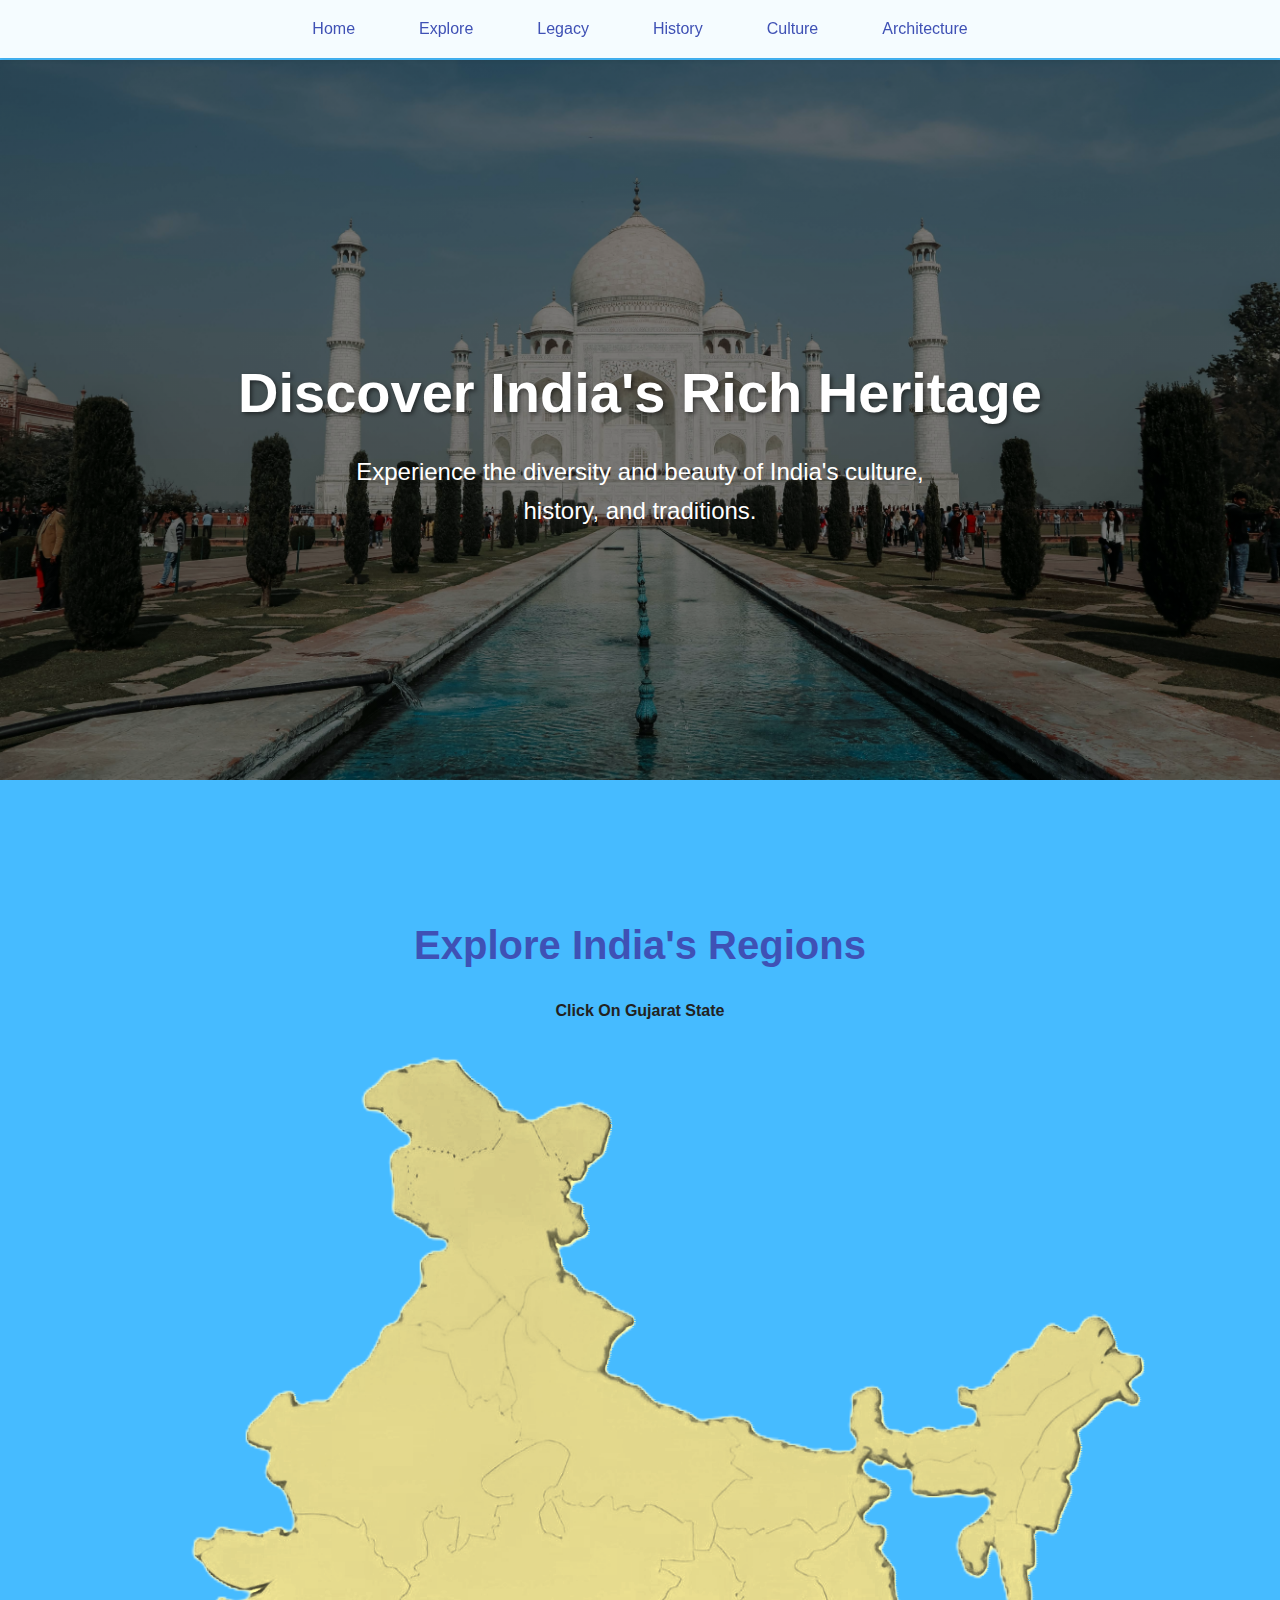
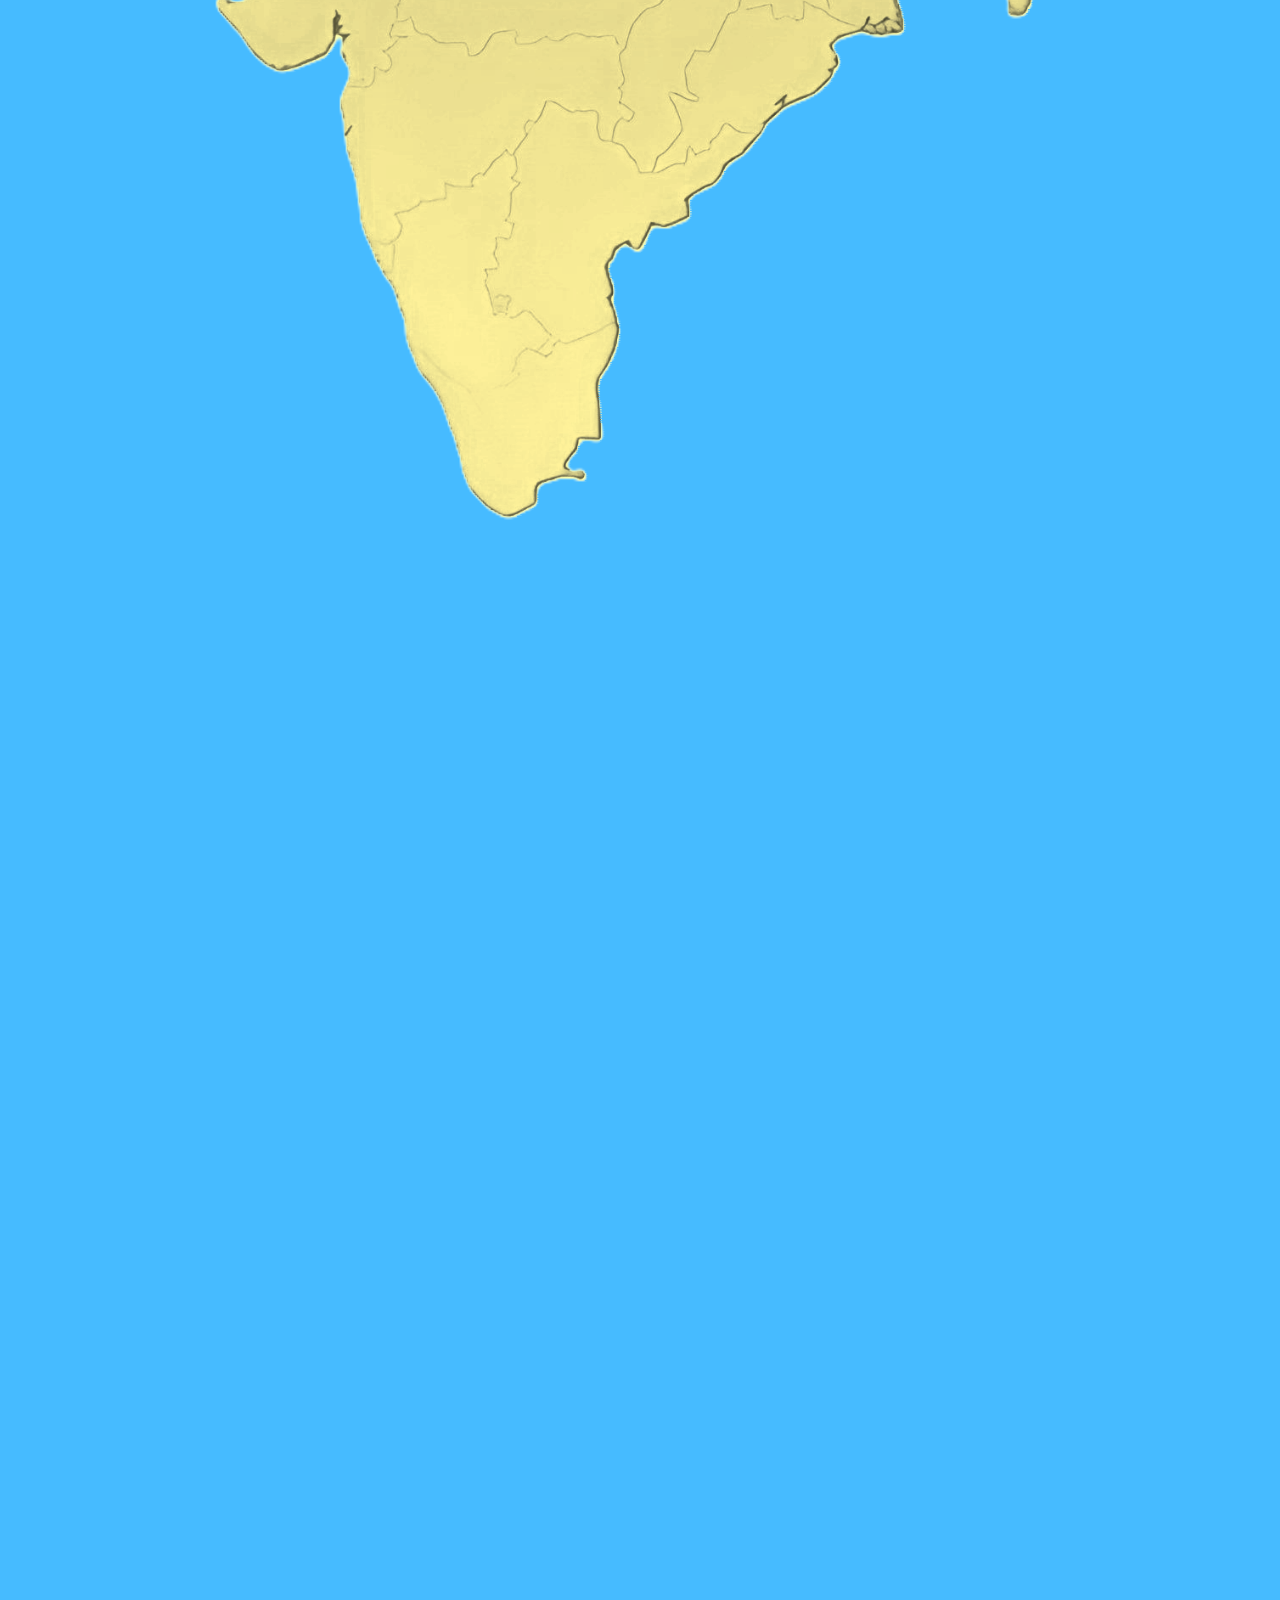
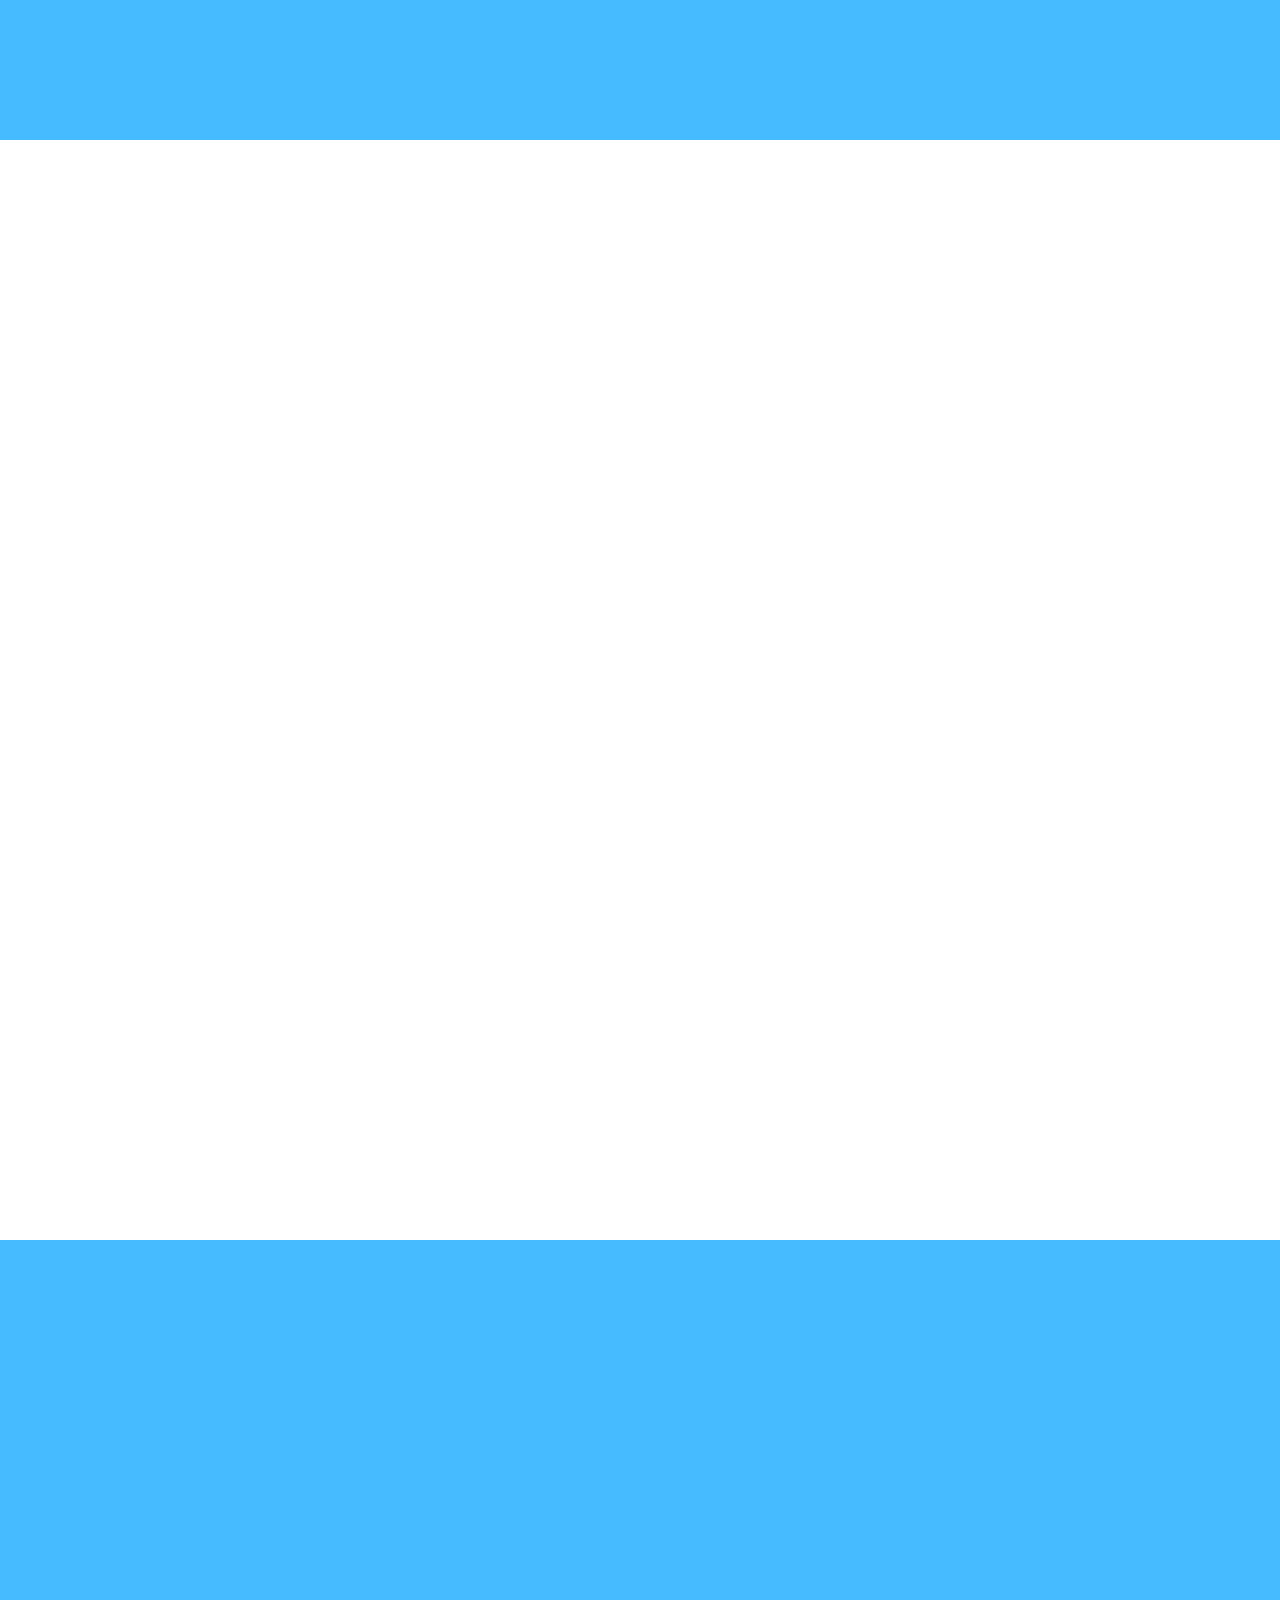
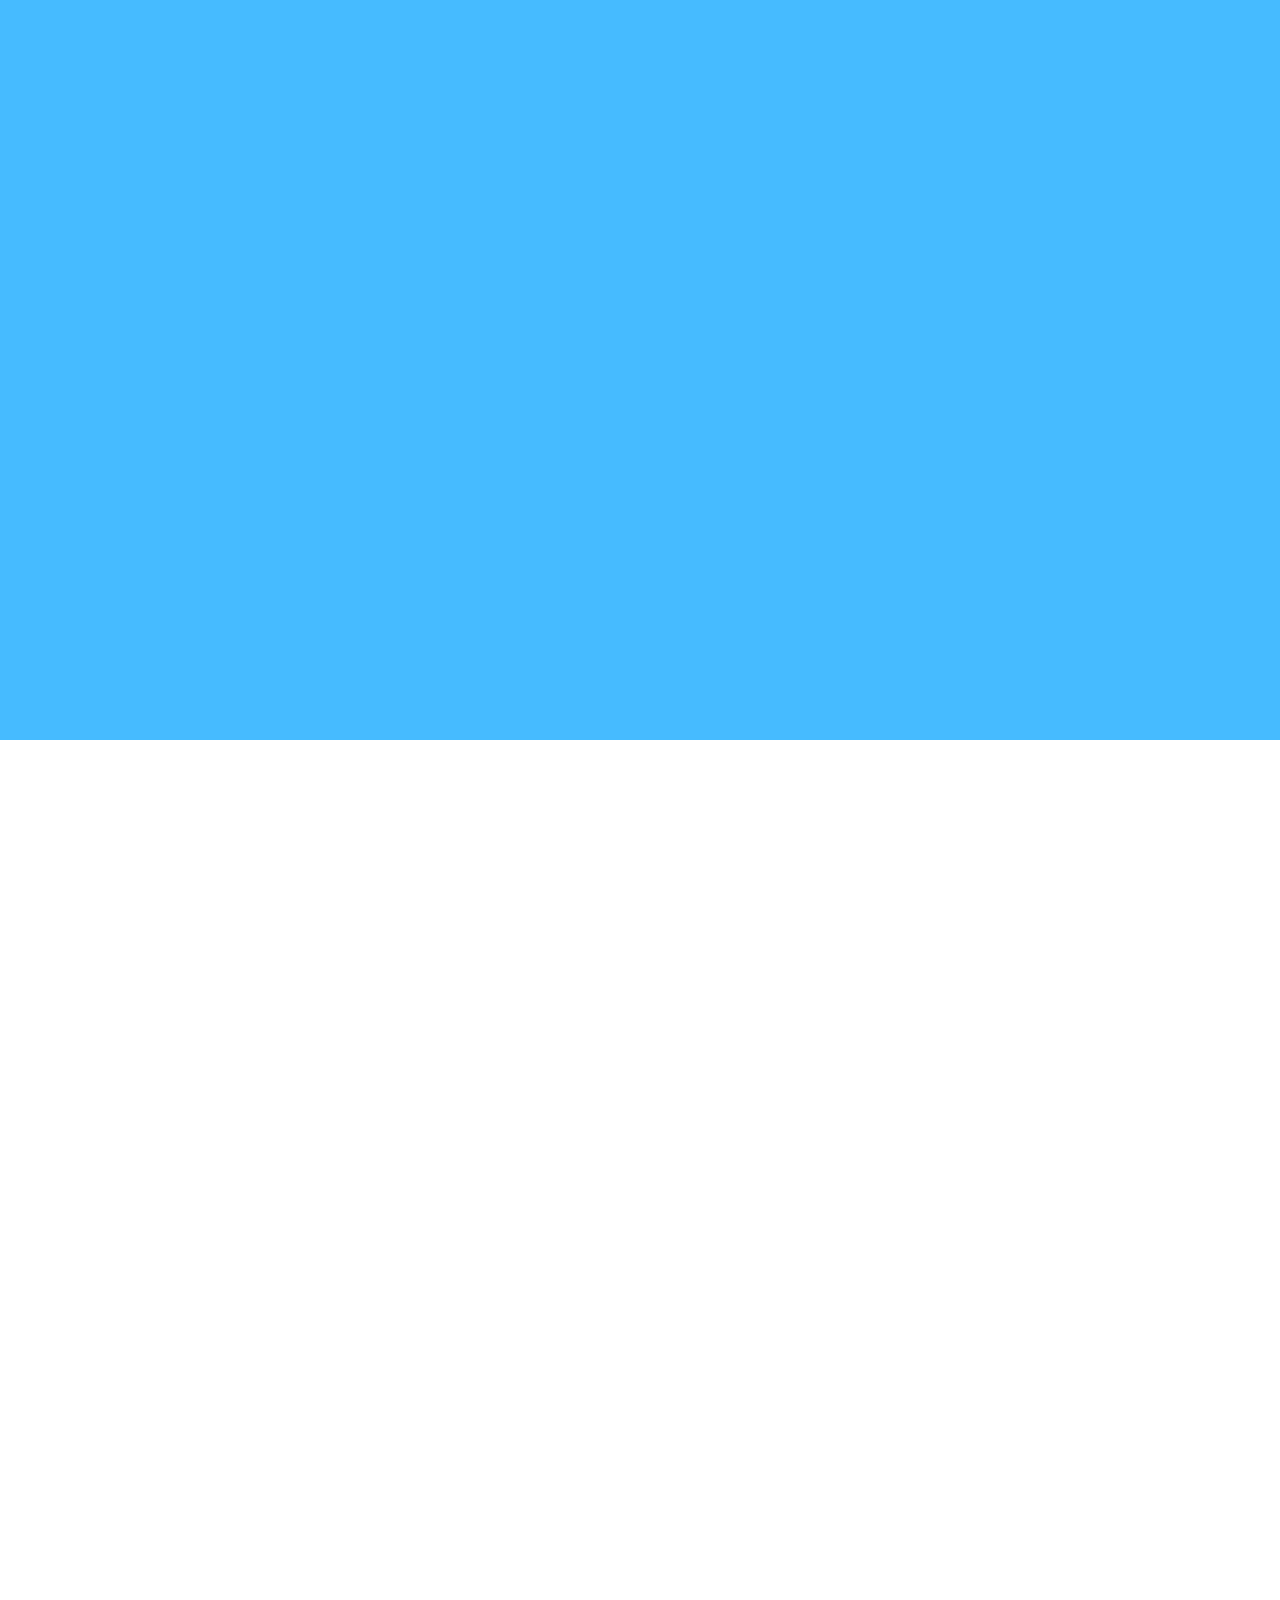
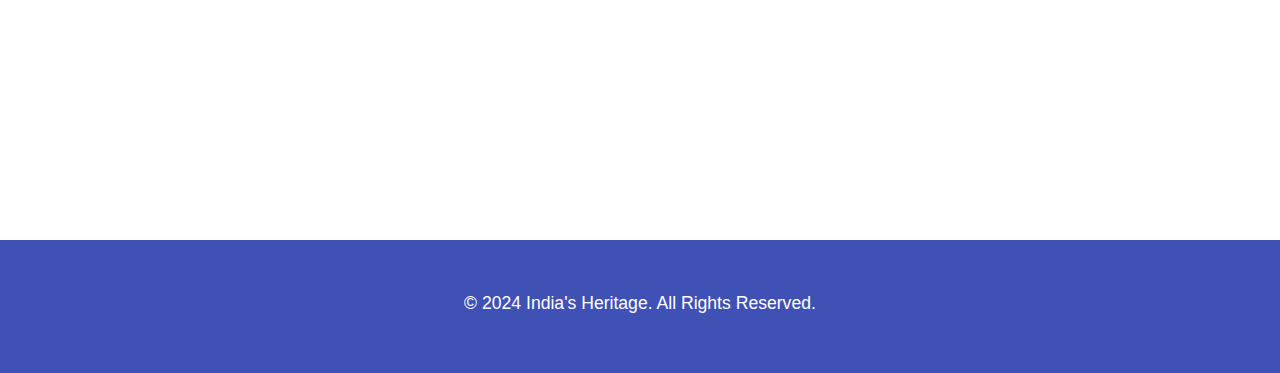
<file: index.html>
<!DOCTYPE html>
<html lang="en">
<head>
    <meta charset="UTF-8">
    <meta name="viewport" content="width=device-width, initial-scale=1.0">
    <title>India's Rich Heritage</title>
    <link rel="stylesheet" href="Style/style.css">
</head>
<body>
    <nav class="navbar">
        <ul>
            <li><a href="#home">Home</a></li>
            <li><a href="#map">Explore</a></li>
            <li><a href="#legacy">Legacy</a></li>
            <li><a href="#history">History</a></li>
            <li><a href="#culture">Culture</a></li>
            <li><a href="#architecture">Architecture</a></li>
        </ul>
    </nav>

    <header id="home" class="hero-section">
        <h1>Discover India's Rich Heritage</h1>
        <p>Experience the diversity and beauty of India's culture, history, and traditions.</p>
    </header>

    <section id="map" class="map-section">
        <h2>Explore India's Regions</h2>
        <h4>Click On Gujarat State</h4>
        <div class="map-container">
            <img src="Image/India-Map.png" alt="Map of India" usemap="#india-map">
            <map name="india-map">
                <!-- Coordinates are relative to the image -->
                <area shape="poly" coords="194,573,198,559,220,554,251,559,267,564,280,579,296,604,312,615,325,624,334,634,324,643,316,657,316,676,308,691,305,708,305,723,292,732,284,742,274,753,256,753,255,740,252,718,252,700,246,681,240,697,233,714,206,729,174,735,143,716,126,686,103,662,111,643,129,654,144,647,160,637,147,636,133,637,113,633,99,618,88,606,79,594,79,580,94,575,116,568,143,572,162,569,179,567,182,576" href="gujarat.html" alt="Gujarat">
            </map>
        </div>
    </section>

    <main>
        <section id="legacy" class="content-section">
            <div class="text-block">
                <h2>The Legacy of India</h2>
                <p>India's heritage is a vivid tapestry woven from vibrant colors, diverse languages, and age-old traditions. From the sacred, serene ghats of Varanasi, depicted in the image to the right, to the bustling energy of modern cities, India’s story unfolds with resilience, innovation, and unity in diversity. Each region of this vast land narrates its own unique tale through its festivals, art forms, and culinary traditions, embodying the rich and multifaceted essence of its people. The legacy of India is a continuous journey of cultural evolution, where the ancient and contemporary coexist in a harmonious dance, shaping a future that reveres its historical roots while embracing boundless possibilities.</p>
            </div>
            <div class="image-block" style="background-image: url('Image/Legacy_VaranasiGat.jpg');"></div>
        </section>

        <section id="history" class="content-section">
            <div class="text-block">
                <h2>India's Rich History</h2>
                <p>Delve into the depths of India's rich history, from the enigmatic civilizations of the Indus Valley, through the majestic era of the Mughal Empire, to the fervent independence movement that sculpted the modern nation. The journey through India's past also highlights the revered Nalanda Vidyapith, an ancient center of learning renowned for its scholarly pursuits and intellectual brilliance. This historic university, with its extensive contributions to education and philosophy, exemplifies the profound cultural and academic heritage that has shaped India’s illustrious past. Each chapter in this historical narrative unveils the diverse and enduring legacy of a civilization that has continually evolved while maintaining its unique identity.</p>
            </div>
            <div class="image-block" style="background-image: url('Image/history_Nalanda_Univercity.jpg');"></div>
        </section>

        <section id="culture" class="content-section">
            <div class="text-block">
                <h2>Cultural Diversity</h2>
                <p>With over 2,000 distinct ethnic groups and more than 1,600 languages, India’s cultural diversity is truly unparalleled. This vast mosaic of cultures is reflected in the myriad traditions, vibrant festivals, and varied cuisines that characterize each region. From the intricate dance forms of Kathak and Bharatanatyam to the colorful festivities of Diwali and Holi, India's rich tapestry of art and culture offers a unique and immersive experience. Each region, with its own heritage and practices, contributes to a collective narrative that celebrates both unity and diversity, showcasing a harmonious blend of ancient traditions and contemporary innovations.</p>
            </div>
            <div class="image-block" style="background-image: url('Image/India_Diversity.png');"></div>
        </section>

        <section id="architecture" class="content-section">
            <div class="text-block">
                <h2>Architectural Wonders Of India</h2>
                <p>India's architectural legacy is a magnificent blend of ancient and modern marvels. From the ethereal beauty of the Taj Mahal to the towering grandeur of Qutub Minar, each structure tells a story of the nation's rich history and cultural diversity. Iconic landmarks like the Lotus Temple and Hawa Mahal showcase India's artistic innovation, while ancient temples like Brihadeeswara in Tamil Nadu reflect the spiritual depth and engineering brilliance of early Indian civilizations.</p>
            </div>
            <div class="image-block" style="background-image: url('Image/architecture_Lotus-Temple.jpg');"></div>
        </section>
    </main>

    <footer>
        <p>&copy; 2024 India's Heritage. All Rights Reserved.</p>
    </footer>

    <script src="script/script.js"></script>
</body>
</html>
</file>
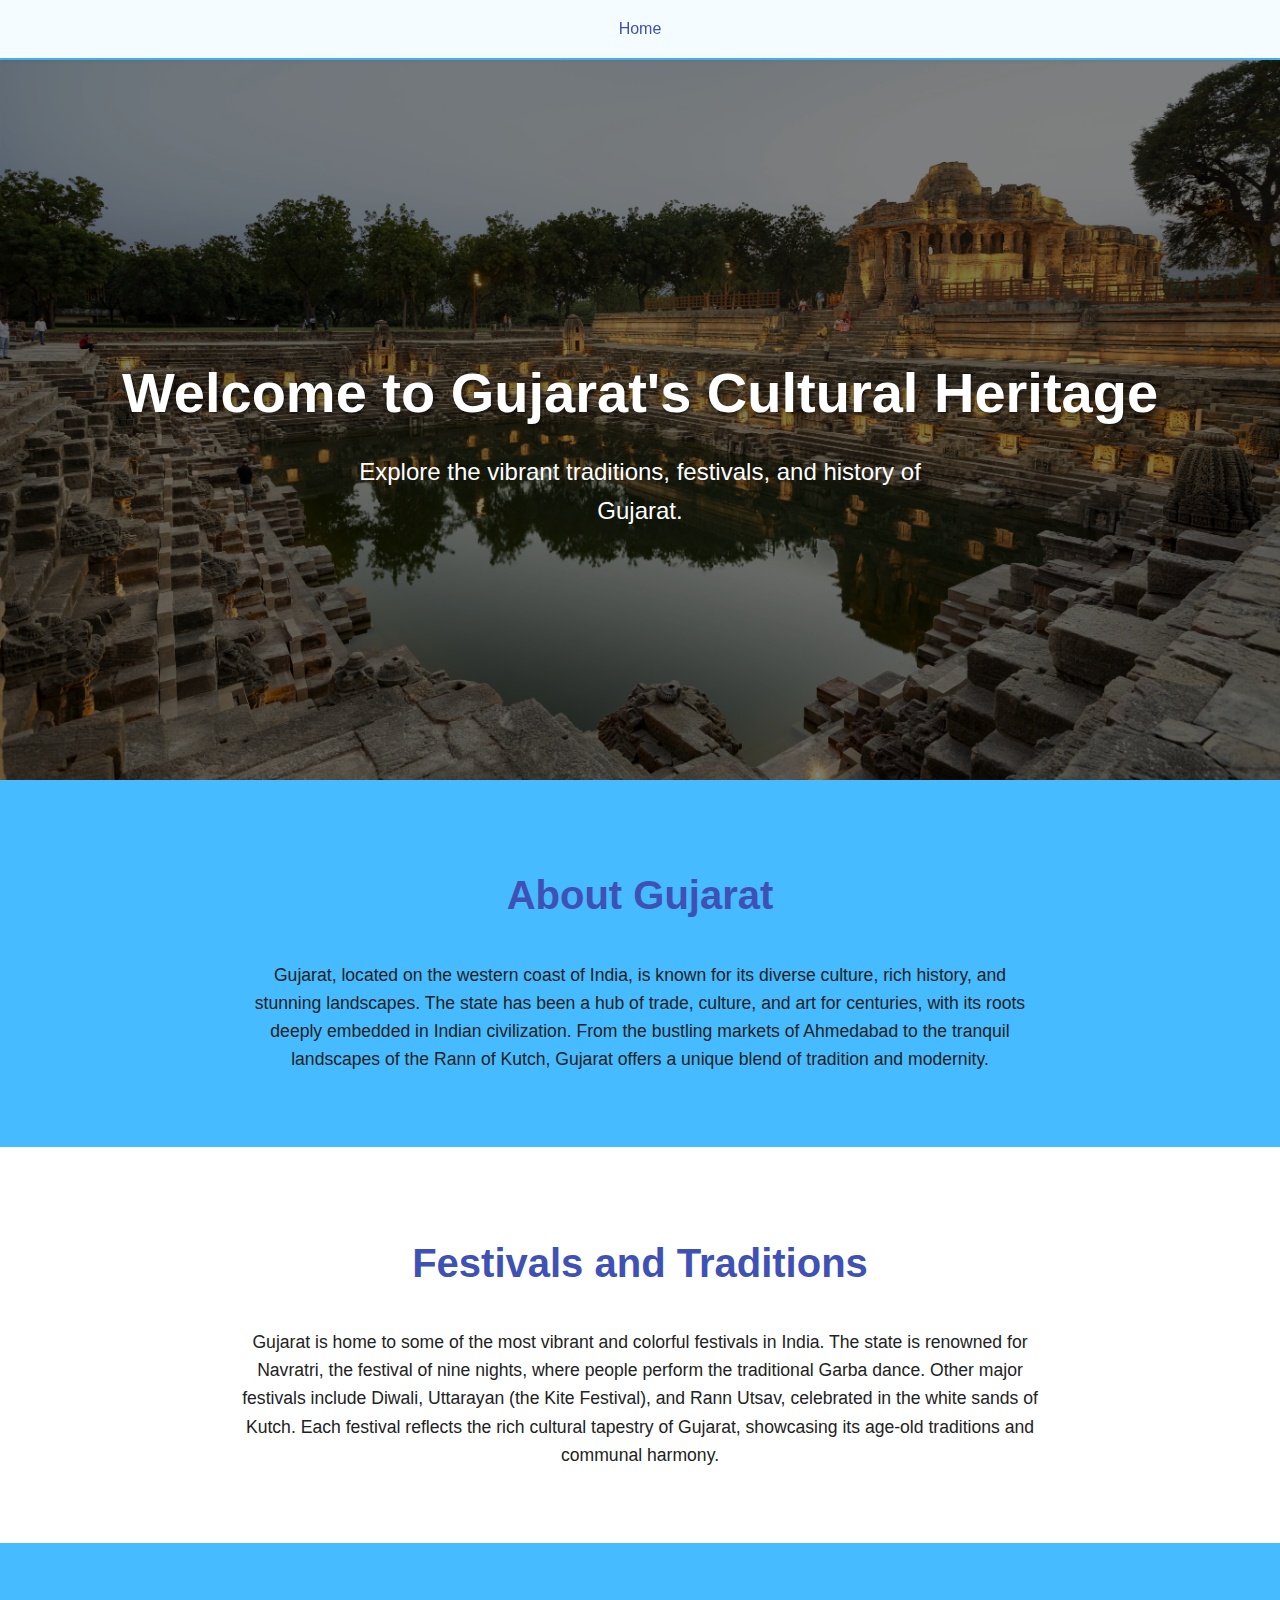
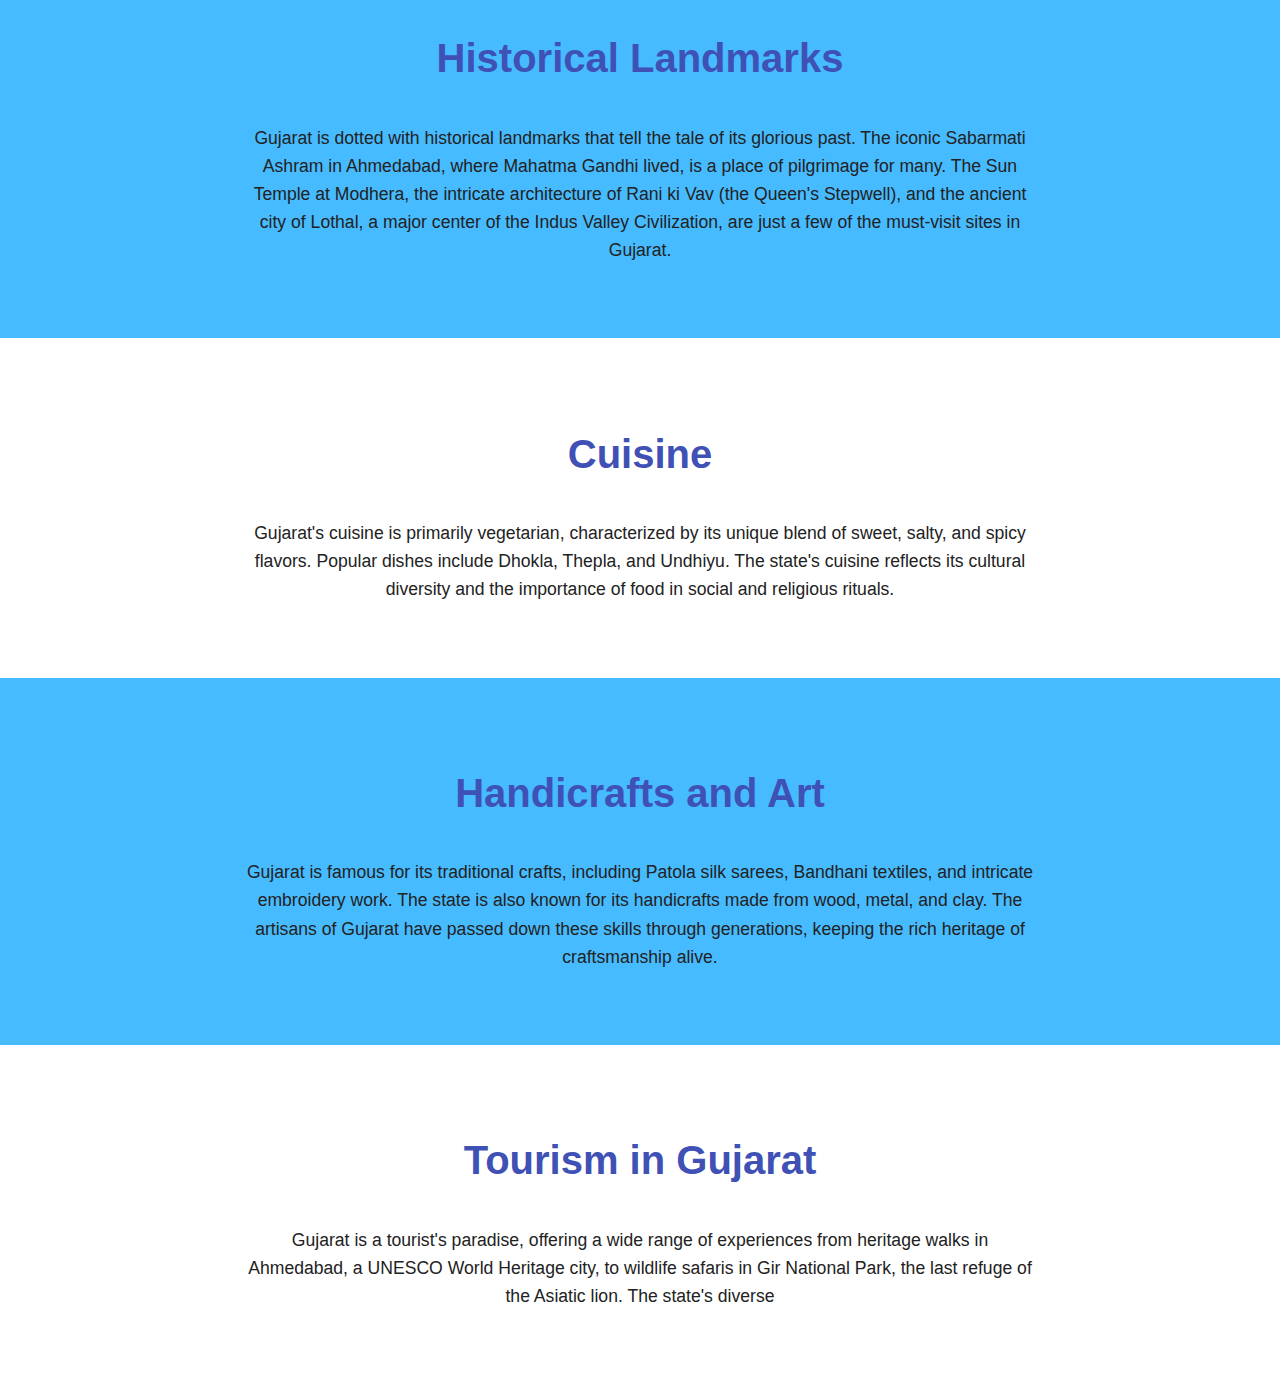
<file: gujarat.html>
<!DOCTYPE html>
<html lang="en">
<head>
    <meta charset="UTF-8">
    <meta name="viewport" content="width=device-width, initial-scale=1.0">
    <title>Gujarat's Culture</title>
    <link rel="stylesheet" href="Style/Gujaratstyle.css">
</head>
<body>
    <nav class="navbar">
        <ul>
            <li><a href="index.html">Home</a></li>
        </ul>
    </nav>

    <header class="hero-section">
        <h1>Welcome to Gujarat's Cultural Heritage</h1>
        <p>Explore the vibrant traditions, festivals, and history of Gujarat.</p>
    </header>

    <main>
        <section class="content-section">
            <h2>About Gujarat</h2>
            <p>Gujarat, located on the western coast of India, is known for its diverse culture, rich history, and stunning landscapes. The state has been a hub of trade, culture, and art for centuries, with its roots deeply embedded in Indian civilization. From the bustling markets of Ahmedabad to the tranquil landscapes of the Rann of Kutch, Gujarat offers a unique blend of tradition and modernity.</p>
        </section>

        <section class="content-section">
            <h2>Festivals and Traditions</h2>
            <p>Gujarat is home to some of the most vibrant and colorful festivals in India. The state is renowned for Navratri, the festival of nine nights, where people perform the traditional Garba dance. Other major festivals include Diwali, Uttarayan (the Kite Festival), and Rann Utsav, celebrated in the white sands of Kutch. Each festival reflects the rich cultural tapestry of Gujarat, showcasing its age-old traditions and communal harmony.</p>
        </section>

        <section class="content-section">
            <h2>Historical Landmarks</h2>
            <p>Gujarat is dotted with historical landmarks that tell the tale of its glorious past. The iconic Sabarmati Ashram in Ahmedabad, where Mahatma Gandhi lived, is a place of pilgrimage for many. The Sun Temple at Modhera, the intricate architecture of Rani ki Vav (the Queen's Stepwell), and the ancient city of Lothal, a major center of the Indus Valley Civilization, are just a few of the must-visit sites in Gujarat.</p>
        </section>

        <section class="content-section">
            <h2>Cuisine</h2>
            <p>Gujarat's cuisine is primarily vegetarian, characterized by its unique blend of sweet, salty, and spicy flavors. Popular dishes include Dhokla, Thepla, and Undhiyu. The state's cuisine reflects its cultural diversity and the importance of food in social and religious rituals.</p>
        </section>

        <section class="content-section">
            <h2>Handicrafts and Art</h2>
            <p>Gujarat is famous for its traditional crafts, including Patola silk sarees, Bandhani textiles, and intricate embroidery work. The state is also known for its handicrafts made from wood, metal, and clay. The artisans of Gujarat have passed down these skills through generations, keeping the rich heritage of craftsmanship alive.</p>
        </section>

        <section class="content-section">
            <h2>Tourism in Gujarat</h2>
            <p>Gujarat is a tourist's paradise, offering a wide range of experiences from heritage walks in Ahmedabad, a UNESCO World Heritage city, to wildlife safaris in Gir National Park, the last refuge of the Asiatic lion. The state's diverse
</file>
<file: Style/style.css>
:root {
    --primary-color: #3f51b5; /* Brighter blue */
    --secondary-color: #ff9100; /* Richer orange */
    --text-color: #222; /* Darker text for better contrast */
    --background-color: #46bbff; /* Slightly darker background */
}


body, html {
    margin: 0;
    padding: 0;
    font-family: 'Roboto', sans-serif;
    color: var(--text-color);
    background-color: var(--background-color);
    line-height: 1.6;
}

.navbar {
    position: fixed;
    top: 0;
    width: 100%;
    background-color: rgba(255, 255, 255, 0.95);
    box-shadow: 0 2px 4px rgba(0,0,0,0.1);
    z-index: 1000;
}

.navbar ul {
    list-style: none;
    margin: 0;
    padding: 0;
    display: flex;
    justify-content: center;
}

.navbar li a {
    display: block;
    padding: 1rem 2rem;
    color: var(--primary-color);
    text-decoration: none;
    font-weight: 500;
    transition: color 0.3s ease;
}

.navbar li a:hover {
    color: var(--secondary-color);
}

.hero-section {
    height: 80vh; /* Reduced from 100vh to bring it up */
    padding: 0 20px;
    display: flex;
    flex-direction: column;
    justify-content: center;
    align-items: center;
    text-align: center;
    background: linear-gradient(rgba(0,0,0,0.5), rgba(0,0,0,0.5)), url('../Image/tajmahel-bg.jpg') no-repeat center center/cover;
    color: white;
    margin-top: 60px; /* Add margin to push content down a bit */
}

.map-section {
    padding: 50px 10%; /* Reduced padding to decrease space between sections */
}


.hero-section h1 {
    font-size: 3.5rem;
    margin-bottom: 1rem;
    text-shadow: 2px 2px 4px rgba(0,0,0,0.5);
}

.hero-section p {
    font-size: 1.5rem;
    max-width: 600px;
    margin: 0 auto;
}

.content-section {
    display: flex;
    justify-content: space-between;
    align-items: center;
    padding: 100px 10%;
    min-height: 100vh;
}

.content-section:nth-child(even) {
    flex-direction: row-reverse;
    background-color: white;
}

.map-section {
    text-align: center;
    padding: 100px 10%;
    background-color: var(--background-color);
}

.map-container {
    max-width: 100%;
    height: auto;
    margin: 0 auto;
}

.map-container img {
    max-width: 100%;
    height: auto;
}

.text-block {
    flex: 1;
    padding: 2rem;
    opacity: 0;
    transform: translateY(20px);
    transition: opacity 1s ease-out, transform 1s ease-out;
}

.image-block {
    flex: 1;
    height: 400px;
    background-size: cover;
    background-position: center;
    border-radius: 8px;
    box-shadow: 0 4px 10px rgba(0,0,0,0.1);
    opacity: 0;
    transform: translateY(20px);
    transition: opacity 1s ease-out, transform 1s ease-out;
}

h2 {
    font-size: 2.5rem;
    color: var(--primary-color);
    margin-bottom: 1rem;
}

p {
    font-size: 1.1rem;
    margin-bottom: 1.5rem;
}

footer {
    background-color: var(--primary-color);
    color: white;
    text-align: center;
    padding: 2rem 0;
}

.animate {
    opacity: 1;
    transform: translateY(0);
}

@media (max-width: 768px) {
    .content-section {
        flex-direction: column;
        padding: 50px 5%;
    }

    .content-section:nth-child(even) {
        flex-direction: column;
    }

    .image-block {
        width: 100%;
        margin-bottom: 2rem;
    }
}
</file>
<file: Style/Gujaratstyle.css>
:root {
    --primary-color: #3f51b5; /* Brighter blue */
    --secondary-color: #ff9100; /* Richer orange */
    --text-color: #222; /* Darker text for better contrast */
    --background-color: #46bbff; /* Slightly darker background */
}

body, html {
    margin: 0;
    padding: 0;
    font-family: 'Roboto', sans-serif;
    color: var(--text-color);
    background-color: var(--background-color);
    line-height: 1.6;
}

.navbar {
    position: fixed;
    top: 0;
    width: 100%;
    background-color: rgba(255, 255, 255, 0.95);
    box-shadow: 0 2px 4px rgba(0,0,0,0.1);
    z-index: 1000;
}

.navbar ul {
    list-style: none;
    margin: 0;
    padding: 0;
    display: flex;
    justify-content: center;
}

.navbar li a {
    display: block;
    padding: 1rem 2rem;
    color: var(--primary-color);
    text-decoration: none;
    font-weight: 500;
    transition: color 0.3s ease;
}

.navbar li a:hover {
    color: var(--secondary-color);
}

.hero-section {
    height: 80vh;
    padding: 0 20px;
    display: flex;
    flex-direction: column;
    justify-content: center;
    align-items: center;
    text-align: center;
    background: linear-gradient(rgba(0,0,0,0.5), rgba(0,0,0,0.5)), url('../Image/Gujrat_backGround.png') no-repeat center center/cover;
    color: white;
    margin-top: 60px;
}

.hero-section h1 {
    font-size: 3.5rem;
    margin-bottom: 1rem;
    text-shadow: 2px 2px 4px rgba(0,0,0,0.5);
}

.hero-section p {
    font-size: 1.5rem;
    max-width: 600px;
    margin: 0 auto;
}

.content-section {
    display: flex;
    justify-content: space-between;
    align-items: center;
    padding: 50px 10%; /* Reduced padding */
    flex-direction: column; /* Stack elements vertically */
}

.content-section h2 {
    font-size: 2.5rem;
    color: var(--primary-color);
    margin-bottom: 1rem;
    text-align: center; /* Center heading */
}

.content-section p {
    font-size: 1.1rem;
    margin-bottom: 1.5rem;
    text-align: center; /* Center paragraph text */
    max-width: 800px; /* Limit paragraph width for better readability */
}

.content-section:nth-child(even) {
    background-color: white;
}

footer {
    background-color: var(--primary-color);
    color: white;
    text-align: center;
    padding: 2rem 0;
}

@media (max-width: 768px) {
    .content-section {
        padding: 50px 5%;
    }
}
</file>
